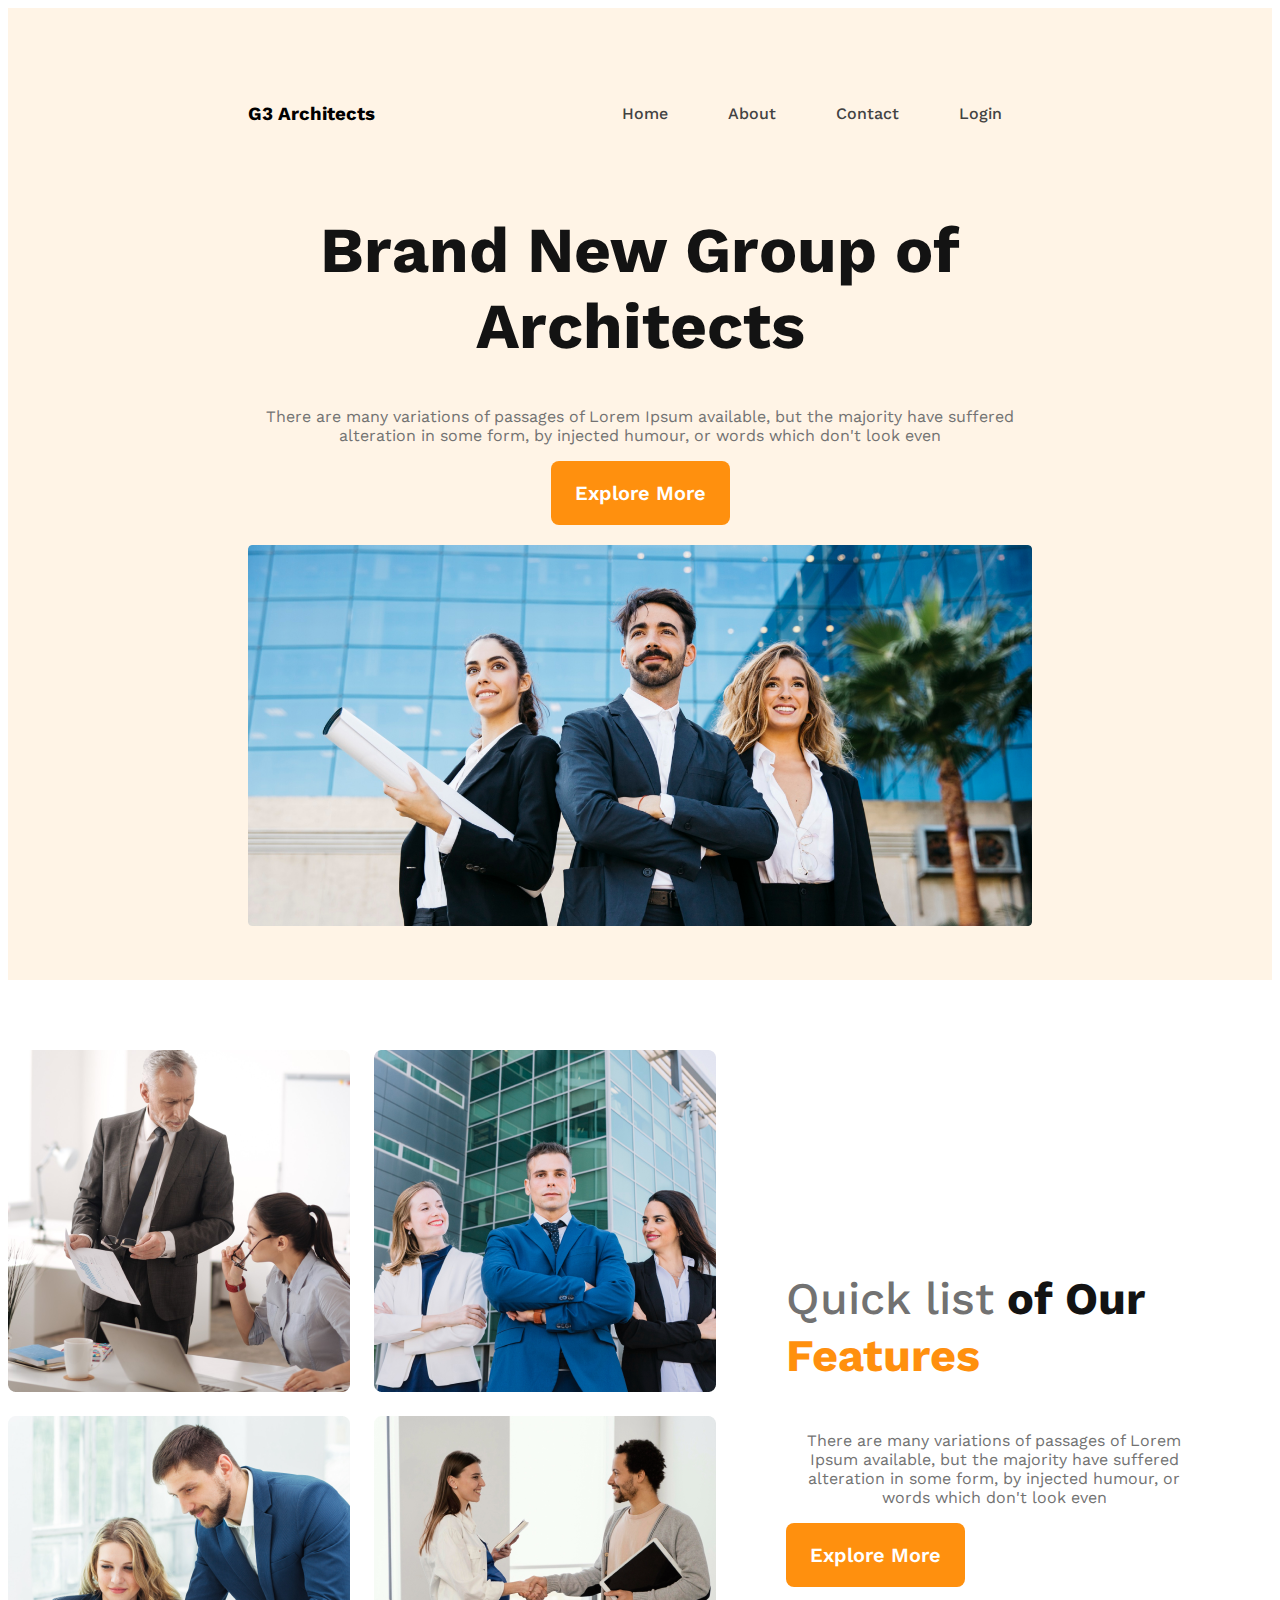
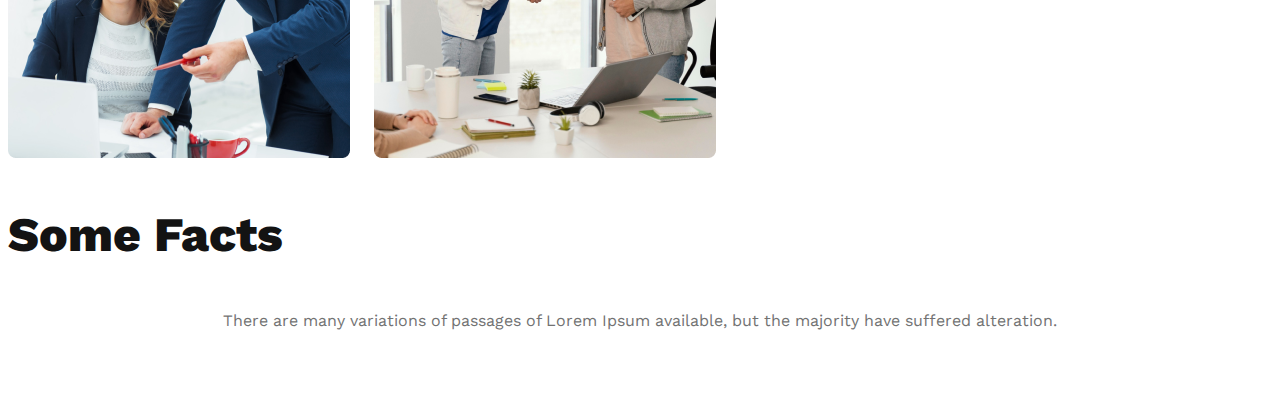
<file: index.html>
<!DOCTYPE html>
<html lang="en">
<head>
    <meta charset="UTF-8">
    <meta name="viewport" content="width=device-width, initial-scale=1.0">
    <title>Document</title>
    <link rel="stylesheet" href="style/index.css">
</head>
<body>
   <!-- header start from here -->
    <header>
    <nav>

<h3 class="nav-title"> G3 Architects </h3>
<ul>
    <li><a href="">Home</a></li>
    <li><a href="">About</a></li>
    <li><a href="">Contact</a></li>
    <li><a href="">Login </a></li>
</ul>
     </nav>


 <div class="banner">

<div class="banner-content">
    <h1 class="banner-title"> Brand New  Group of Architects</h1>
<p class="text-light-gray"> There are many variations of passages of Lorem Ipsum available, 
    but the majority have suffered alteration in some form, by injected humour, 
    or words which don't look even</p>
    <button class="btn-primary">Explore More</button>
</div>

    <img  src="./images/banner.png" alt="">

    </div>
    </header>

 <!-- header ends from here -->
<main>

<!-- Team work Feature section start from here -->

<section class="teams-container">

<div class="team-img-container">
    <img src="./images/team1.png" alt="">
    <img src="./images/team2.png" alt="">
    <img src="./images/team3.png" alt="">
    <img src="./images/team4.png" alt="">

</div>


<div class="teams-content">
    <h3 class="section-title"><span class="text-style text-light-gray">Quick list</span> <span class="of-our">of Our<span> <span class="Feature">Features</span></h3>
    <p class="text-light-gray">There are many variations of passages of Lorem Ipsum available,
         but the majority have suffered alteration in some form, by injected humour, 
        or words which don't look even</p>
    <button class="btn-primary">Explore More</button>

</div>


</section>

<!-- feature section start from here -->

<section class=" team feature section">



</section>


<!-- Some facts section start from -->

<section class="facts">
<h3 class="section-title">Some Facts</h3>
<p class="text-light-gray"> There are many variations of passages of Lorem Ipsum available, but the majority have suffered alteration.</p>
</section>

</main>








<!-- footer section start from -->
<footer>

</footer>








</body>
</html>
</file>
<file: style/index.css>
/* shared styles */
@import url("https://fonts.googleapis.com/css2?family=Work+Sans:wght@400;600;700;800&display=swap");

/* shared styles */
* {
  font-family: "Work Sans", sans-serif;
}

.text-light-gray {
  color: #727272;
  font-size: 1rem;
}

.section-title{
    color: #131313;
    font-size: 3rem;
    font-weight: 800;
}

.btn-primary {
  border-radius: 8px;
  background: #ff900e;
  padding: 20px 24px;
  border: 0;
  color: #fff;
  font-size: 1.25rem;
  font-weight: 600;
  cursor: pointer;
}

/* header style start from here */
header {
  background: rgba(255, 144, 14, 0.1);
  padding: 50px 240px;
}

nav {
  display: flex;
  justify-content: space-between;
  align-items: center;
}


nav > ul {
  display: flex;
}

nav li {
  list-style: none;
  margin: 30px;
  font-size: 1rem;
  font-weight: 500;
}

nav li a {
  text-decoration: none;
  color: #424242;
}


.text-light-gray{
    color: #727272;
text-align: center;

font-size: 1rem;
font-weight: 400;

}

/* banner styles start from here */
.banner-content {
  max-width: 800px;
  margin: 0 auto;
  text-align: center;
}

.banner-title {
  color: #131313;
  font-size: 4rem;
  font-weight: 700;
}

.banner img {
  width: 100%;
  margin-top: 20px;
}

/* main section style */

main {
  max-width: 1440px;
  margin: 70px auto;
}

/* Teams and feature section start from here */

.teams-container {
  display: flex;
  align-items: center;
}

.team-img-container {
  display: grid;
  grid-template-columns: repeat(2, 1fr);
  gap: 24px;
}

.teams-content {
  padding-left: 70px;
  padding-right: 70px;
}

.primary-color {
  color: #ff900e;
}

.text-style {
  color: #727272;
  font-size: 45px;
  font-weight: 500;
}

.of-our {
  color: #131313;
  font-size: 45px;
  font-weight: 700;
}

.Feature {
  color: #ff900e;
  font-size: 45px;
  font-weight: 700;
}





/* Responsive media query */

/* Mobile devices */
@media screen and (max-width: 576px) {
  header {
    padding: 20px;
  }

  nav,
  .team-img-container,
  .teams-container {
    flex-direction: column;
  }

  .team-img-container {
    /* display: grid; */
    grid-template-columns: 1fr;
    margin: 0 auto;
  }
  .teams-content{
    /* padding-left: 5px;
    padding-right: 5px; */

  }



}

/* Tablet and Medium devices */
@media screen and (min-width: 577px) and (max-width: 960px) {
  header {
    padding: 40px;
  }
  nav {
    flex-direction: column;
  }

  .team-img-container {
    grid-template-columns: repeat(2, 1fr);
    gap: 24px;
    margin: 0 auto;
  }
}
</file>
